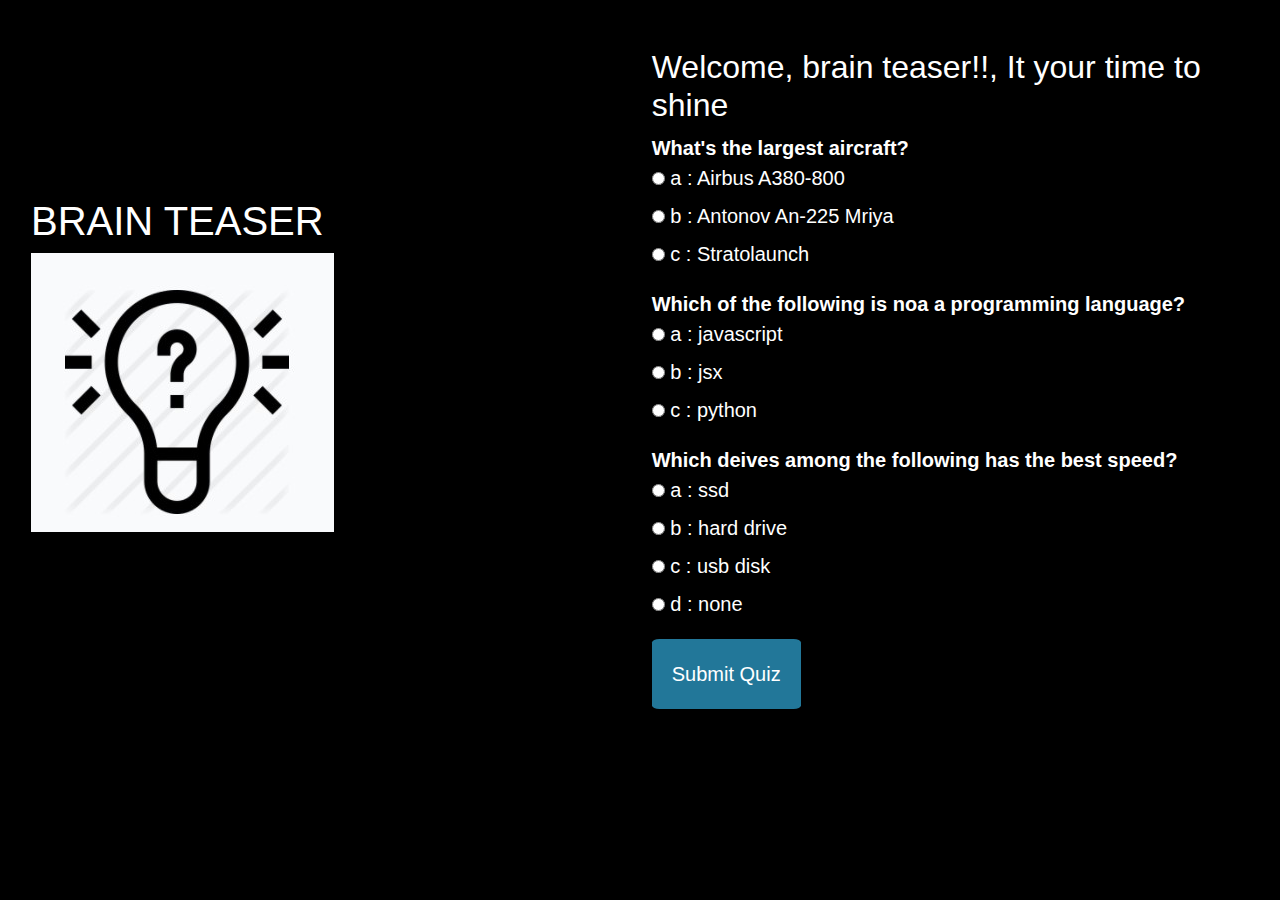
<file: index.html>
<!DOCTYPE html>
<html lang="en" dir="ltr">

<head>
  <meta charset="utf-8">
  <title>The quiz app</title>

  

  <!--link to stylesheets!-->
  <link rel="stylesheet" href="https://stackpath.bootstrapcdn.com/bootstrap/4.5.2/css/bootstrap.min.css"
    integrity="sha384-JcKb8q3iqJ61gNV9KGb8thSsNjpSL0n8PARn9HuZOnIxN0hoP+VmmDGMN5t9UJ0Z" crossorigin="anonymous">
  <!-- link to stylesheets -->
  <link rel="stylesheet" href="styles.css">

  <!-- link to favicon -->
  <link rel="icon" type="image/png" sizes="32x32" href="images/favicon.jpg">
 

  <!-- bootstrap script -->
  <script src="https://code.jquery.com/jquery-3.5.1.slim.min.js"
    integrity="sha384-DfXdz2htPH0lsSSs5nCTpuj/zy4C+OGpamoFVy38MVBnE+IbbVYUew+OrCXaRkfj"
    crossorigin="anonymous"></script>
  <script src="https://cdn.jsdelivr.net/npm/popper.js@1.16.1/dist/umd/popper.min.js"
    integrity="sha384-9/reFTGAW83EW2RDu2S0VKaIzap3H66lZH81PoYlFhbGU+6BZp6G7niu735Sk7lN"
    crossorigin="anonymous"></script>
  <script src="https://stackpath.bootstrapcdn.com/bootstrap/4.5.2/js/bootstrap.min.js"
    integrity="sha384-B4gt1jrGC7Jh4AgTPSdUtOBvfO8shuf57BaghqFfPlYxofvL8/KUEfYiJOMMV+rV"
    crossorigin="anonymous"></script>
  <link href="https://fonts.googleapis.com/css?family=Indie+Flower|Lobster" rel="stylesheet">

</head>

<body>
  <nav class="navbar navbar-default">
    <div class="container-fluid">
      <div class="navbar-header">
        <h1>BRAIN TEASER</h1>
      </div>
      <ul class="nav navbar-nav">
        <img src="images/favicon.jpg" alt="light">
        <!-- <li class="active"><a href="#">Home</a></li>
        <li><a href="#">Page 1</a></li>
        <li><a href="#">Page 2</a></li>
        <li><a href="#">Page 3</a></li> -->
      </ul>
    </div>
  </nav>
  
  
  <section class="content">
    <div>
      <h2>Welcome, brain teaser!!, It your time to shine</h2>
    </div>
    <div id="quiz"></div>
    <button id="submit">Submit Quiz</button>
    <div id="results"></div>

  </section>
  <script src="index.js"></script>

</body>

</html>
</file>
<file: styles.css>
/* body{
  overflow-x: hidden;
  --hue:var(--hue-neutral);
  padding:0;
  margin:0;
  display: flex;
  width:100vw;
  height: 100vw;
  justify-content: center;
  background-color: #fff;
}

/* answers */
/* .myButton {
	background-color:#00D2F3;
	border-radius:28px;
	border:1px solid #000000;
	display:inline-block;
	cursor:pointer;
	color:#ffffff;
	font-family:Arial;
	font-size:17px;
	padding:10px 31px;
	text-decoration:none;
	text-shadow:0px 1px 0px #000000;
}
.myButton:hover {
	background-color:#130B49;
}
.myButton:active {
	position:relative;
	top:1px; }*/
  body{
    background-color:#000 !important;
    font-size: 20px;
    font-family: sans-serif;
    color: #fff !important;
    justify-content: center;
    overflow-x: hidden;
    display: flex;
    
    
  }
  .content{
    margin-top: 3rem;
  }

  
  .question{
    font-weight: 600;
  }
  .answers {
    margin-bottom: 20px;
  }
  .answers label{
    display: block;
  }
  #submit{
    font-family: sans-serif;
    font-size: 20px;
    background-color: #279;
    color: #fff;
    border: 0px;
    border-radius: 3px;
    padding: 20px;
    cursor: pointer;
    margin-bottom: 20px;
    border-radius: 5%;
  }
  #submit:hover{
    background-color: #38a;
  }
</file>
